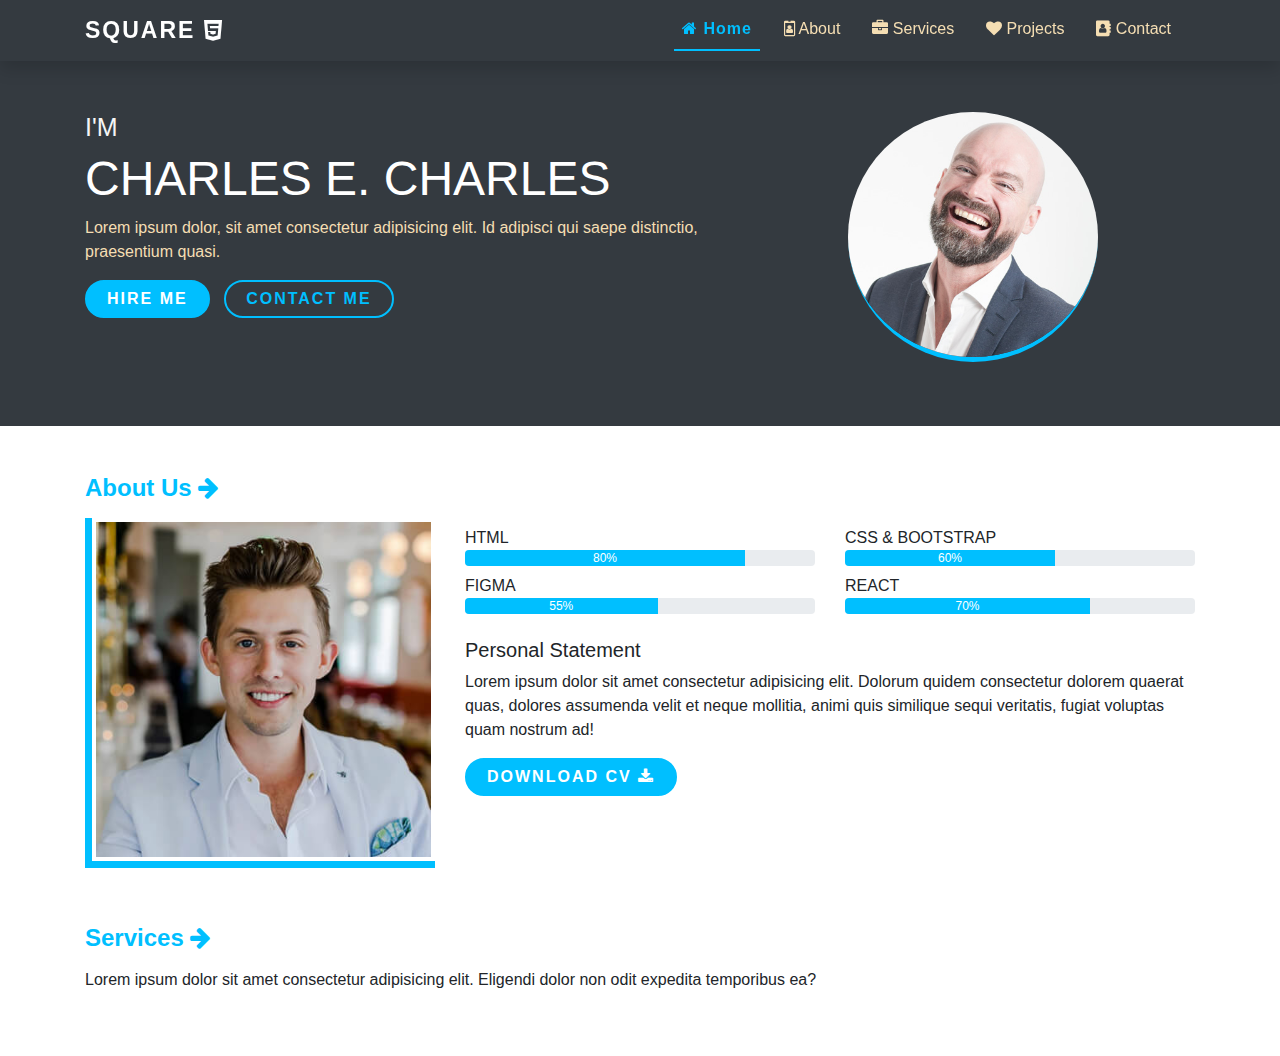
<file: index.html>
<!DOCTYPE html>
<html lang="en">
  <head>
    <meta charset="UTF-8" />
    <meta http-equiv="X-UA-Compatible" content="IE=edge" />
    <meta name="viewport" content="width=device-width, initial-scale=1.0" />
    <title>Charles' Portfolio</title>
    <link rel="icon" href="image/logo.svg" />
    <link rel="stylesheet" href="plugins/animate/animate.min.css" />
    <link
      rel="stylesheet"
      href="plugins/fontawesome/css/font-awesome.min.css"
    />
    <link rel="stylesheet" href="plugins/bootstrap/css/bootstrap.css" />
    <link rel="stylesheet" href="css/style.css" />
  </head>
  <body>
    <header class="bg-dark py-3">
      <nav class="navbar navbar-expand-md text-white bg-dark shadow fixed-top">
        <div class="container">
          <a class="navbar-brand" href="index.html"
            >SQUARE <i class="fa fa-html5"></i
          ></a>
          <button
            class="navbar-toggler d-lg-none"
            type="button"
            data-toggle="collapse"
            data-target="#collapsibleNavId"
            aria-controls="collapsibleNavId"
            aria-expanded="false"
            aria-label="Toggle navigation"
          >
            <span class="fa fa-bars text-white"></span>
          </button>
          <div class="collapse navbar-collapse" id="collapsibleNavId">
            <ul class="navbar-nav ml-auto mt-2 mt-lg-0">
              <li class="nav-item mr-3">
                <a class="nav-link active" href="#"
                  ><i class="fa fa-home"></i> Home
                  <span class="sr-only">(current)</span></a
                >
              </li>
              <li class="nav-item mr-3">
                <a class="nav-link" href="#about"
                  ><i class="fa fa-id-badge"></i> About</a
                >
              </li>
              <li class="nav-item mr-3">
                <a class="nav-link" href="service.html"
                  ><i class="fa fa-briefcase"></i> Services</a
                >
              </li>
              <li class="nav-item mr-3">
                <a class="nav-link" href="project.html"
                  ><i class="fa fa-heart"></i> Projects</a
                >
              </li>
              <li class="nav-item mr-3">
                <a class="nav-link" href="contact.html"
                  ><i class="fa fa-address-book"></i> Contact</a
                >
              </li>
            </ul>
          </div>
        </div>
      </nav>
      <div class="py-5">
        <div class="container mt-5">
          <div class="row">
            <div class="col-md-7 order-2 order-md-1 wow bounceIn">
              <h5 class="pv">I'M</h5>
              <h1 class="name">CHARLES E. Charles</h1>
              <p class="text">
                Lorem ipsum dolor, sit amet consectetur adipisicing elit. Id
                adipisci qui saepe distinctio, praesentium quasi.
              </p>
              <a href="#" class="btn btn-hire">Hire Me</a>
              <a href="#" class="btn btn-contact">Contact Me</a>
            </div>
            <div class="col-md-5 order-1 order-md-2 wow fadeIn">
              <div class="pix">
                <img src="image/charles.jpg" alt="" />
              </div>
            </div>
          </div>
        </div>
      </div>
    </header>
    <main>
      <section class="py-5" id="about">
          <div class="container">
              <h4 class="title">About Us <i class="fa fa-arrow-right"></i></h4>
              <div class="row">
                  <div class="col-md-4">
                      <div class="pic p-1">
                          <img src="image/charles_2.jpg" alt="" width="100%">
                      </div>
                  </div>
                  <div class="col-md-8">
                      <div class="row">
                          <div class="col-md-6 mt-2">
                              <span>HTML</span>
                              <div class="progress">
                                  <div class="progress-bar progress-bar-striped progress-bar-animated bg-blue" role="progressbar"
                                      style="width: 80%;" aria-valuenow="80" aria-valuemin="0" aria-valuemax="100">80%</div>
                              </div>
                          </div>
                          <div class="col-md-6 mt-2">
                              <span>CSS & BOOTSTRAP</span>
                              <div class="progress">
                                  <div class="progress-bar progress-bar-striped progress-bar-animated bg-blue" role="progressbar"
                                      style="width: 60%;" aria-valuenow="60" aria-valuemin="0" aria-valuemax="100">60%</div>
                              </div>
                          </div>
                          <div class="col-md-6 mt-2">
                              <span>FIGMA</span>
                              <div class="progress">
                                  <div class="progress-bar progress-bar-striped progress-bar-animated bg-blue" role="progressbar"
                                      style="width: 55%;" aria-valuenow="55" aria-valuemin="0" aria-valuemax="100">55%</div>
                              </div>
                          </div>
                          <div class="col-md-6 mt-2">
                              <span>REACT</span>
                              <div class="progress">
                                  <div class="progress-bar progress-bar-striped progress-bar-animated bg-blue" role="progressbar"
                                      style="width: 70%;" aria-valuenow="70" aria-valuemin="0" aria-valuemax="100">70%</div>
                              </div>
                          </div>
                          <div class="col-md-12 mt-4">
                              <h5>Personal Statement</h5>
                              <p>Lorem ipsum dolor sit amet consectetur adipisicing elit. Dolorum quidem consectetur dolorem quaerat quas, dolores assumenda velit et neque mollitia, animi quis similique sequi veritatis, fugiat voluptas quam nostrum ad!</p>
                              <button class="btn btn-hire">Download CV <i class="fa fa-download"></i></button>
                          </div>
                      </div>
                  </div>
              </div>
          </div>
      </section>
      <section class="pb-5 pt-2 bg-white">
          <div class="container">
            <h4 class="title">Services <i class="fa fa-arrow-right"></i></h4>
            <p>Lorem ipsum dolor sit amet consectetur adipisicing elit. Eligendi dolor non odit expedita temporibus ea?</p>
            <div class="row">

            </div>
          </div>
      </section>
    </main>

    <script src="plugins/bootstrap/js/jquery.min.js"></script>
    <script src="plugins/bootstrap/js/bootstrap.min.js"></script>
    <script src="plugins/wow/wow.min.js"></script>
    <script>
      new WOW().init();
    </script>
  </body>
</html>
</file>
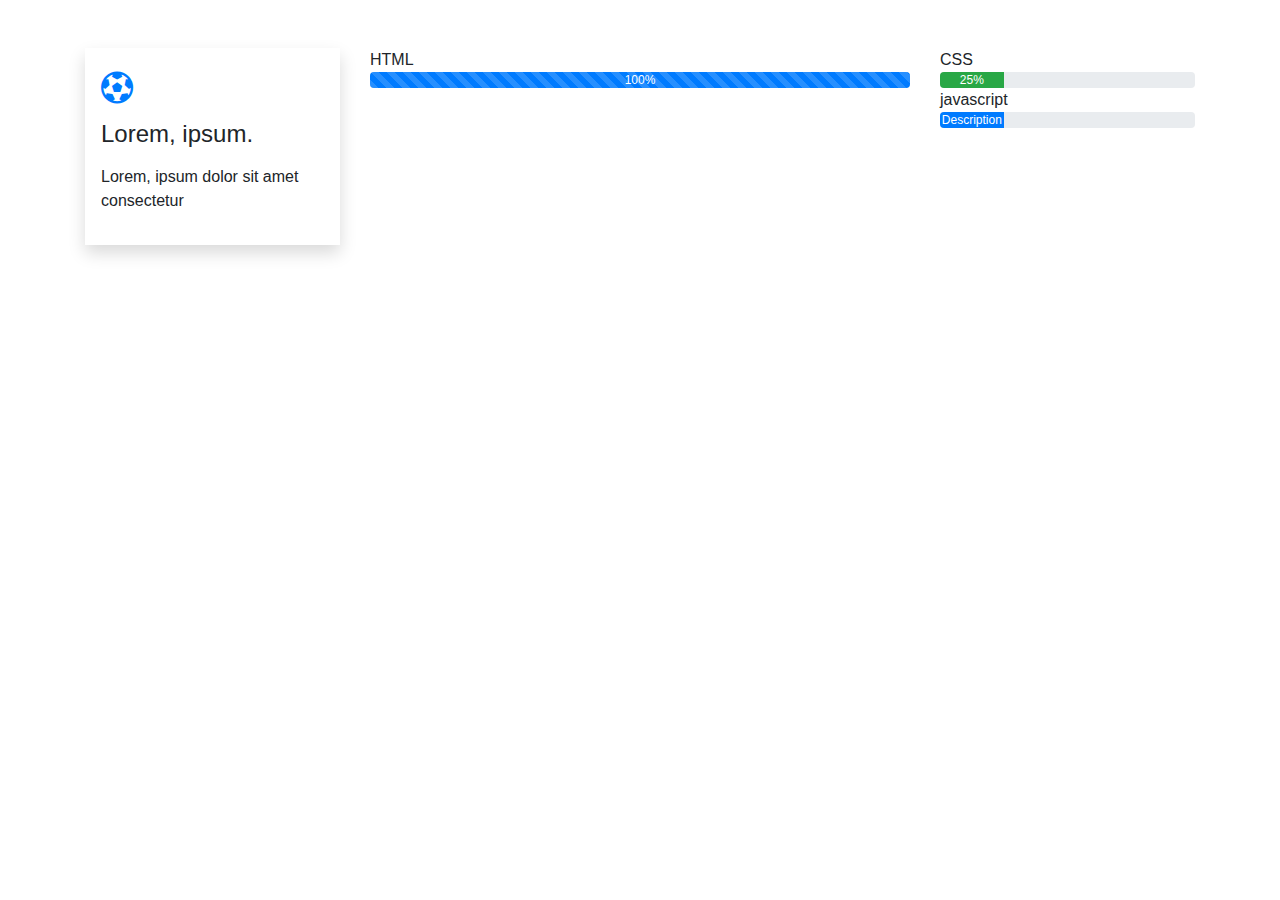
<file: a.html>
<!DOCTYPE html>
<html lang="en">
  <head>
    <meta charset="UTF-8" />
    <meta http-equiv="X-UA-Compatible" content="IE=edge" />
    <meta name="viewport" content="width=device-width, initial-scale=1.0" />
    <title>Document</title>
    <link rel="stylesheet" href="plugins/animate/animate.min.css" />
    <link
      rel="stylesheet"
      href="plugins/fontawesome/css/font-awesome.min.css"
    />
    <link rel="stylesheet" href="plugins/bootstrap/css/bootstrap.css" />

    <style>
      .title {
        color: darkblue;
        font-weight: bold;
        font-size: 2rem;
        position: relative;
      }
      .title::before {
        content: '';
        width: 100px;
        height: 0.01rem;
        background-color: darkgray;
        position: absolute;
        bottom: -5px;
        left: 29rem;
      }
      .title::after {
        content: '';
        width: 40px;
        height: 0.2rem;
        background-color: cornflowerblue;
        position: absolute;
        bottom: -7px;
        left: 31rem;
      }

      .mv {
        transform: translateY(0px);
        transition: all 0.3s ease;
      }
      .mv:hover {
        transform: translateY(-8px);
      }
    </style>
  </head>
  <body>
    <div class="container py-5">
      <div class="row">
        <div class="col-md-3">
          <div class="shadow p-3 mv">
            <i class="fa fa-soccer-ball-o fa-2x text-primary my-2"></i>
            <h4 class="py-2">Lorem, ipsum.</h4>
            <p class="">Lorem, ipsum dolor sit amet consectetur</p>
          </div>
        </div>
        <div class="col-md-6">
          <span>HTML</span>
          <div class="progress">
            <div
              class="
                progress-bar progress-bar-striped progress-bar-animated
                bg-primary
              "
              role="progressbar"
              style="width: 100%"
              aria-valuenow="100"
              aria-valuemin="0"
              aria-valuemax="100"
            >
              100%
            </div>
          </div>
        </div>
        <div class="col-md-3">
          <span>CSS</span>
          <div class="progress">
            <div
              class="progress-bar bg-success"
              role="progressbar"
              style="width: 25%"
              aria-valuenow="25"
              aria-valuemin="0"
              aria-valuemax="100"
            >
              25%
            </div>
          </div>
          <span>javascript</span>
          <div class="progress">
            <div
              class="progress-bar"
              role="progressbar"
              style="width: 25%"
              aria-valuenow="25"
              aria-valuemin="0"
              aria-valuemax="100"
            >
              Description
            </div>
          </div>
        </div>
      </div>
    </div>
  

    <script src="plugins/bootstrap/js/jquery.min.js"></script>
    <script src="plugins/bootstrap/js/bootstrap.min.js"></script>
    <script src="plugins/wow/wow.min.js"></script>
    <script>
      new WOW().init();
    </script>
  </body>
</html>
</file>
<file: css/style.css>
*{
    padding: 0;
    margin: 0;
    box-sizing: border-box;
}
.navbar-brand{
    font-size: 23px;
    font-weight: 800;
    letter-spacing: 2px;
    color: white;
}
.navbar-brand:hover{
    color: white;
}
.nav-link{
    color: wheat;
}
.nav-link:hover{
    color: deepskyblue;
}
.active{
    color: deepskyblue !important;
    font-weight: 700;
    letter-spacing: 1px;
    border-bottom: 2px solid deepskyblue;
}
.pv{
    color: whitesmoke;
    font-size: 25px;
}
.name{
    text-transform: uppercase;
    color: white;
    font-size: 3rem;
    font-family: 'Franklin Gothic Medium', 'Arial Narrow', Arial, sans-serif;
}
.text{
    color: wheat;
}
.btn-hire{
    background-color: deepskyblue;
    border: 2px solid deepskyblue;
    color: white;
    padding: 5px 20px;
    border-radius: 50px;
    text-transform: uppercase;
    font-weight: 700;
    letter-spacing: 2px;
    margin-right: 10px;
    transition: all 0.3s ease-in;
}
.btn-hire:hover{
    background: transparent;
    border: 2px solid deepskyblue;
    color: deepskyblue;
}
.btn-contact{
    background: transparent;
    border: 2px solid deepskyblue;
    color: deepskyblue;
    padding: 5px 20px;
    border-radius: 50px;
    text-transform: uppercase;
    font-weight: 700;
    letter-spacing: 2px;
    transition: all 0.3s ease-in;
}
.btn-contact:hover{
    background: deepskyblue;
    color: white;
}
.pix{
    width: 250px;
    height: 250px;
    margin: 0 auto;
    border-radius: 50%;
    overflow: hidden;
    border-bottom: 5px solid deepskyblue;
}
.pix img{
    width: 100%;
    height: auto;
}
.title{
    color: deepskyblue;
    font-weight: 700;
    margin-bottom: 15px;
}
.pic{
    border-left: 7px solid deepskyblue;
    border-bottom: 7px solid deepskyblue;
}
.bg-blue{
    background: deepskyblue;
}




/* Mobile styling */
@media(max-width:576px){
    .name{
        font-size: 2rem;
    }
}
</file>
